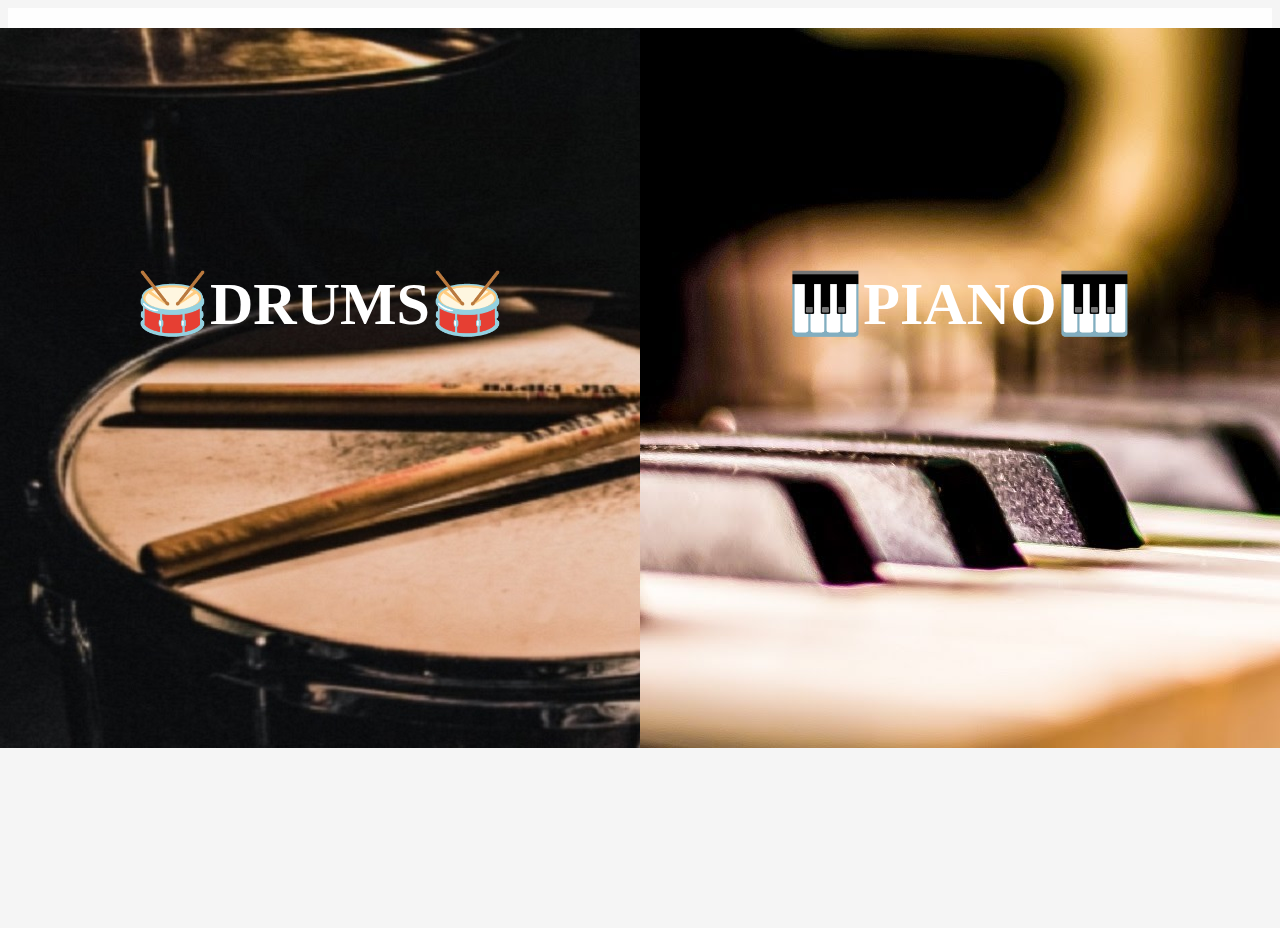
<file: index.html>
<!DOCTYPE html>
<html lang="en">
  <head>
    <meta charset="UTF-8" />
    <meta name="viewport" content="width=device-width, initial-scale=1.0" />
    <title>Instruments</title>
    <link rel="stylesheet" href="index.css" />
  </head>
  <body>
      <heading style="background-color: black;">
        
      <div class="leftHalf"><a href="drum.html" style="text-decoration:none"><div class="center1"><h1>🥁DRUMS🥁</h1></div></a></a></div>
      <div class="rightHalf"><a href="piano.html" style="text-decoration:none"><div class="center1"><h1>🎹PIANO🎹</h1></div></a></div>
    <div>
       
      <div class="center">
        
        
      </div>
    </div>
  </body>
</html>
</file>
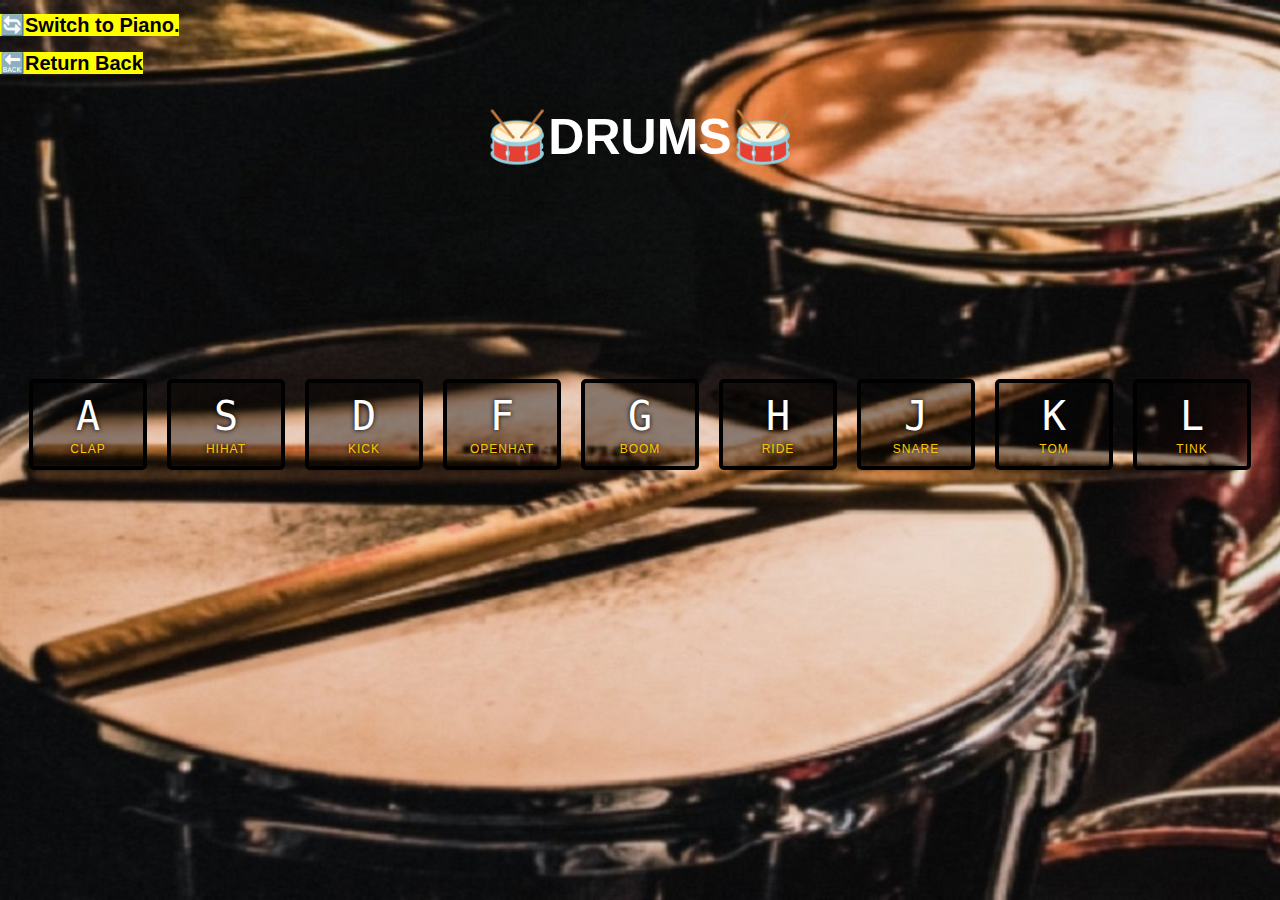
<file: drum.html>
<!DOCTYPE html>
<html lang="en">
<head>
  <meta charset="UTF-8">
  <title>JS Drum Kit</title>
  <link rel="stylesheet" href="drum.css">
  <link rel="js" href="drum.js">
</head>
<body>
  <h1><a href="piano.html" style="text-decoration:none"><mark>🔄Switch to Piano.</mark></a></h1>
  <h1><a href="index.html" style="text-decoration:none"><mark>🔙Return Back</mark></a></h1>
  <h1 class="center">🥁DRUMS🥁</h1>

  <div class="keys">
    <div data-key="65" class="key">
      <kbd>A</kbd>
      <span class="sound">clap</span>
    </div>
    <div data-key="83" class="key">
      <kbd>S</kbd>
      <span class="sound">hihat</span>
    </div>
    <div data-key="68" class="key">
      <kbd>D</kbd>
      <span class="sound">kick</span>
    </div>
    <div data-key="70" class="key">
      <kbd>F</kbd>
      <span class="sound">openhat</span>
    </div>
    <div data-key="71" class="key">
      <kbd>G</kbd>
      <span class="sound">boom</span>
    </div>
    <div data-key="72" class="key">
      <kbd>H</kbd>
      <span class="sound">ride</span>
    </div>
    <div data-key="74" class="key">
      <kbd>J</kbd>
      <span class="sound">snare</span>
    </div>
    <div data-key="75" class="key">
      <kbd>K</kbd>
      <span class="sound">tom</span>
    </div>
    <div data-key="76" class="key">
      <kbd>L</kbd>
      <span class="sound">tink</span>
    </div>
  </div>

  <audio data-key="65" src="sounds/clap.wav"></audio>
  <audio data-key="83" src="sounds/hihat.wav"></audio>
  <audio data-key="68" src="sounds/kick.wav"></audio>
  <audio data-key="70" src="sounds/openhat.wav"></audio>
  <audio data-key="71" src="sounds/boom.wav"></audio>
  <audio data-key="72" src="sounds/ride.wav"></audio>
  <audio data-key="74" src="sounds/snare.wav"></audio>
  <audio data-key="75" src="sounds/tom.wav"></audio>
  <audio data-key="76" src="sounds/tink.wav"></audio>
  <script>
    function removeTransition(e) {
        if (e.propertyName !== 'transform') return;
        e.target.classList.remove('playing');
      }
    
      function playSound(e) {
        const audio = document.querySelector(`audio[data-key="${e.keyCode}"]`);
        const key = document.querySelector(`div[data-key="${e.keyCode}"]`);
        if (!audio) return;
    
        key.classList.add('playing');
        audio.currentTime = 0;
        audio.play();
      }
    
      const keys = Array.from(document.querySelectorAll('.key'));
      keys.forEach(key => key.addEventListener('transitionend', removeTransition));
      window.addEventListener('keydown', playSound);
    </script>
</body>
</html>
</file>
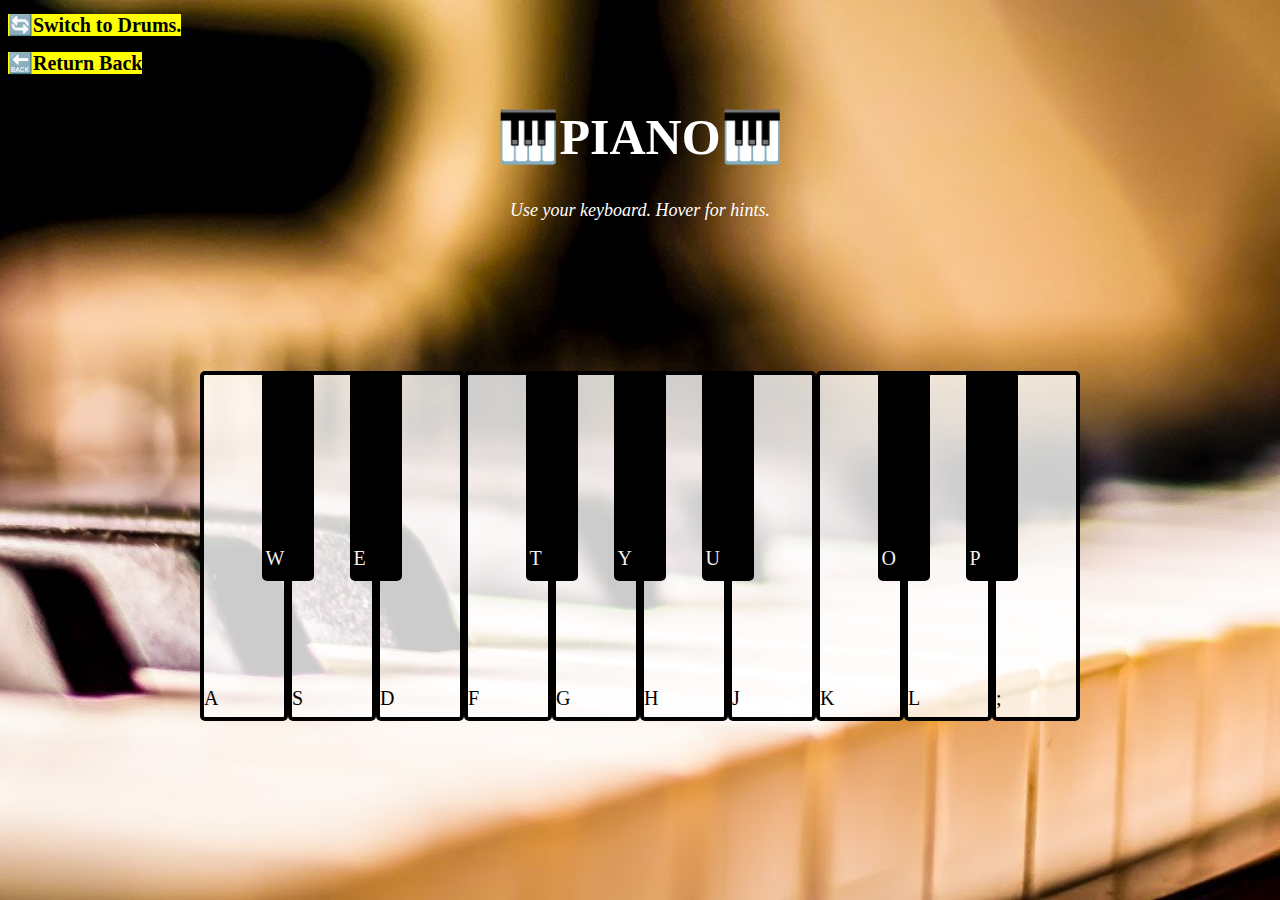
<file: piano.html>
<!DOCTYPE html>
<html>
<head>
	<title>Piano</title>
	<link rel="stylesheet" type="text/css" href="piano.css">
</head>
<body>

    <h1><a href="drum.html" style="text-decoration:none"><mark>🔄Switch to Drums.</mark></a></h1>
    <h1><a href="index.html" style="text-decoration:none"><mark>🔙Return Back</mark></a></h1>
    <h1 class="center">🎹PIANO🎹</h1>
    <h2 >Use your keyboard. Hover for hints.</h2>
  <section id="wrap">
    <section id="main">
        
      <div class="nowplaying"></div>
      <div class="keys">
        <div data-key="65" class="key" data-note="C">
            <span class="hints">A</span>
        </div>
        <div data-key="87" class="key sharp" data-note="C#">
            <span class="hints">W</span>
        </div>
        <div data-key="83" class="key" data-note="D">
            <span class="hints">S</span>
        </div>
        <div data-key="69" class="key sharp" data-note="D#">
            <span class="hints">E</span>
        </div>
        <div data-key="68" class="key" data-note="E">
            <span class="hints">D</span>
        </div>
        <div data-key="70" class="key" data-note="F">
            <span class="hints">F</span>
        </div>
        <div data-key="84" class="key sharp" data-note="F#">
            <span class="hints">T</span>
        </div>
        <div data-key="71" class="key" data-note="G">
            <span class="hints">G</span>
        </div>
        <div data-key="89" class="key sharp" data-note="G#">
            <span class="hints">Y</span>
        </div>
        <div data-key="72" class="key" data-note="A">
            <span class="hints">H</span>
        </div>
        <div data-key="85" class="key sharp" data-note="A#">
            <span class="hints">U</span>
        </div>
        <div data-key="74" class="key" data-note="B">
            <span class="hints">J</span>
        </div>
        <div data-key="75" class="key" data-note="C">
            <span class="hints">K</span>
        </div>
        <div data-key="79" class="key sharp" data-note="C#">
            <span class="hints">O</span>
        </div>
        <div data-key="76" class="key" data-note="D">
            <span class="hints">L</span>
        </div>
        <div data-key="80" class="key sharp" data-note="D#">
            <span class="hints">P</span>
        </div>
        <div data-key="186" class="key" data-note="E">
            <span class="hints">;</span>
        </div>
      </div>

      <audio data-key="65" src="assets/sounds/040.wav"></audio>
      <audio data-key="87" src="assets/sounds/041.wav"></audio>
      <audio data-key="83" src="assets/sounds/042.wav"></audio>
      <audio data-key="69" src="assets/sounds/043.wav"></audio>
      <audio data-key="68" src="assets/sounds/044.wav"></audio>
      <audio data-key="70" src="assets/sounds/045.wav"></audio>
      <audio data-key="84" src="assets/sounds/046.wav"></audio>
      <audio data-key="71" src="assets/sounds/047.wav"></audio>
      <audio data-key="89" src="assets/sounds/048.wav"></audio>
      <audio data-key="72" src="assets/sounds/049.wav"></audio>
      <audio data-key="85" src="assets/sounds/050.wav"></audio>
      <audio data-key="74" src="assets/sounds/051.wav"></audio>
      <audio data-key="75" src="assets/sounds/052.wav"></audio>
      <audio data-key="79" src="assets/sounds/053.wav"></audio>
      <audio data-key="76" src="assets/sounds/054.wav"></audio>
      <audio data-key="80" src="assets/sounds/055.wav"></audio>
      <audio data-key="186" src="assets/sounds/056.wav"></audio>
      </section>
    </section>
  
  </body>
  <script type="text/javascript" src="piano.js"></script>
</html>
</file>
<file: index.css>
*{
	box-sizing: border-box;
}
html {
    font-size: 10px;
    color:black;
    background: whitesmoke
    
  }
  body{
  	padding-top: 20px;
  	background-color: rgba(255,255,255,0.9);
  }
.center {
    display: flex;
    flex: 1;
    align-items: center;
    justify-content: center;
  }
  .center1 {
      color: white;
      padding: 50px;
      font-size: 30px;
      display: flex;
      flex: 1;
      align-items: center;
      justify-content: center;
      padding-top: 200px;
  }

.leftHalf {
    background: url(drums.jpg) no-repeat;
    width: 50%;
    position: absolute;
    left: 0px;
    height: 100%;
 }
 .rightHalf {
    background: url(piano.jpg) no-repeat;
    width: 50%;
    position: absolute;
    right: 0px;
    height: 100%;
 }
</file>
<file: drum.css>
html {
  font-size: 10px;
  background: url(drums.jpg) no-repeat center center fixed;
  background-size: cover;
  background-repeat: no-repeat;
}

body,html {
  margin: 0;
  padding: 0;
  font-family: sans-serif;
}

.center {
  font-size: 50px;
  color: white;
  display: flex;
  align-items: top;
  justify-content: center;
}

.keys {
  display: flex;
  flex: 1;
  min-height: 50vh;
  align-items: center;
  justify-content: center;
}

.key {
  border: .4rem solid black;
  border-radius: .5rem;
  margin: 1rem;
  font-size: 1.5rem;
  padding: 1rem .5rem;
  transition: all .07s ease;
  width: 10rem;
  text-align: center;
  color: white;
  background: rgba(0,0,0,0.4);
  text-shadow: 0 0 .5rem black;
}

.playing {
  transform: scale(1.1);
  border-color: #ffc600;
  box-shadow: 0 0 1rem #ffc600;
}

kbd {
  display: block;
  font-size: 4rem;
}

.sound {
  font-size: 1.2rem;
  text-transform: uppercase;
  letter-spacing: .1rem;
  color: #ffc600;
}
</file>
<file: piano.css>
html  {
  font-size: 10px;
  background: url(piano.jpg) no-repeat center center fixed;
  background-size: cover;
  background-repeat: no-repeat;
        font-family: 'Noto Serif', serif;
        -webkit-font-smoothing: antialiased;
        
      }
      

      video#bgvid { 
        position: fixed;
        top: 50%;
        left: 50%;
        min-width: 100%;
        min-height: 100%;
        width: auto;
        height: auto;
        z-index: -100;
        transform: translateX(-50%) translateY(-50%);
        background-size: cover; 
    }

    header {
      position: relative;
      margin: 30px 0;
    }

    header:after {
      content: '';
      width: 460px;
      height: 15px;
      background: url(images/intro-div.svg) no-repeat center;
      display: inline-block;
      text-align: center;
      background-size: 70%;
    }

    .center {
      font-size: 50px;
      color: white;
      display: flex;
      align-items: top;
      justify-content: center;
    }

    h2 {
      display: flex;
      color: #fff;
      font-size: 18px;
      font-style: italic;
      font-weight: 400;
      margin: 0 0 30px;
      align-items: top;
      justify-content: center;
    }

    .nowplaying {
      font-size: 50px;
      line-height: 1;
      color: #eee;
      text-shadow: 0 0 5rem #028ae9;
      transition: all .07s ease;
      min-height: 120px;
    }

    .keys {
      display: block;
      width: 100%;
      height: 350px;
      max-width: 880px;
      position: relative;
      margin: 0px auto 0;
      cursor: none;
    }

    .key {
      position: relative;
      border: 4px solid black;
      border-radius: .5rem;
      transition: all .07s ease;
      display: block;
      box-sizing: border-box;
      z-index: 2;
    }

    .key:not(.sharp) {
      float: left;
      width: 10%;
      height: 100%;
      background: rgba(255, 255, 255, .8);    
    }

    .key.sharp {
      position: absolute;
      width: 6%;
      height: 60%;
      background: #000;
      color: #eee;
      top: 0;
      z-index: 3;
    }

    .key[data-key="87"] {
      left: 7%;
    }

    .key[data-key="69"] {
      left: 17%;
    }

    .key[data-key="84"]  {
      left: 37%;
    }

    .key[data-key="89"] {
      left: 47%;
    }

    .key[data-key="85"] {
      left: 57%;    
    }

    .key[data-key="79"] {
      left: 77%;    
    }

    .key[data-key="80"] {
      left: 87%;    
    }

    .playing {
      transform: scale(.95);
      border-color: #028ae9;
      box-shadow: 0 0 1rem #028ae9;
    }

    .hints {
      display: block;
      width: 100%;
      opacity: 1;
      position: absolute;
      bottom: 7px;
      transition: opacity .3s ease-out;
      font-size: 20px;
    }
</file>
